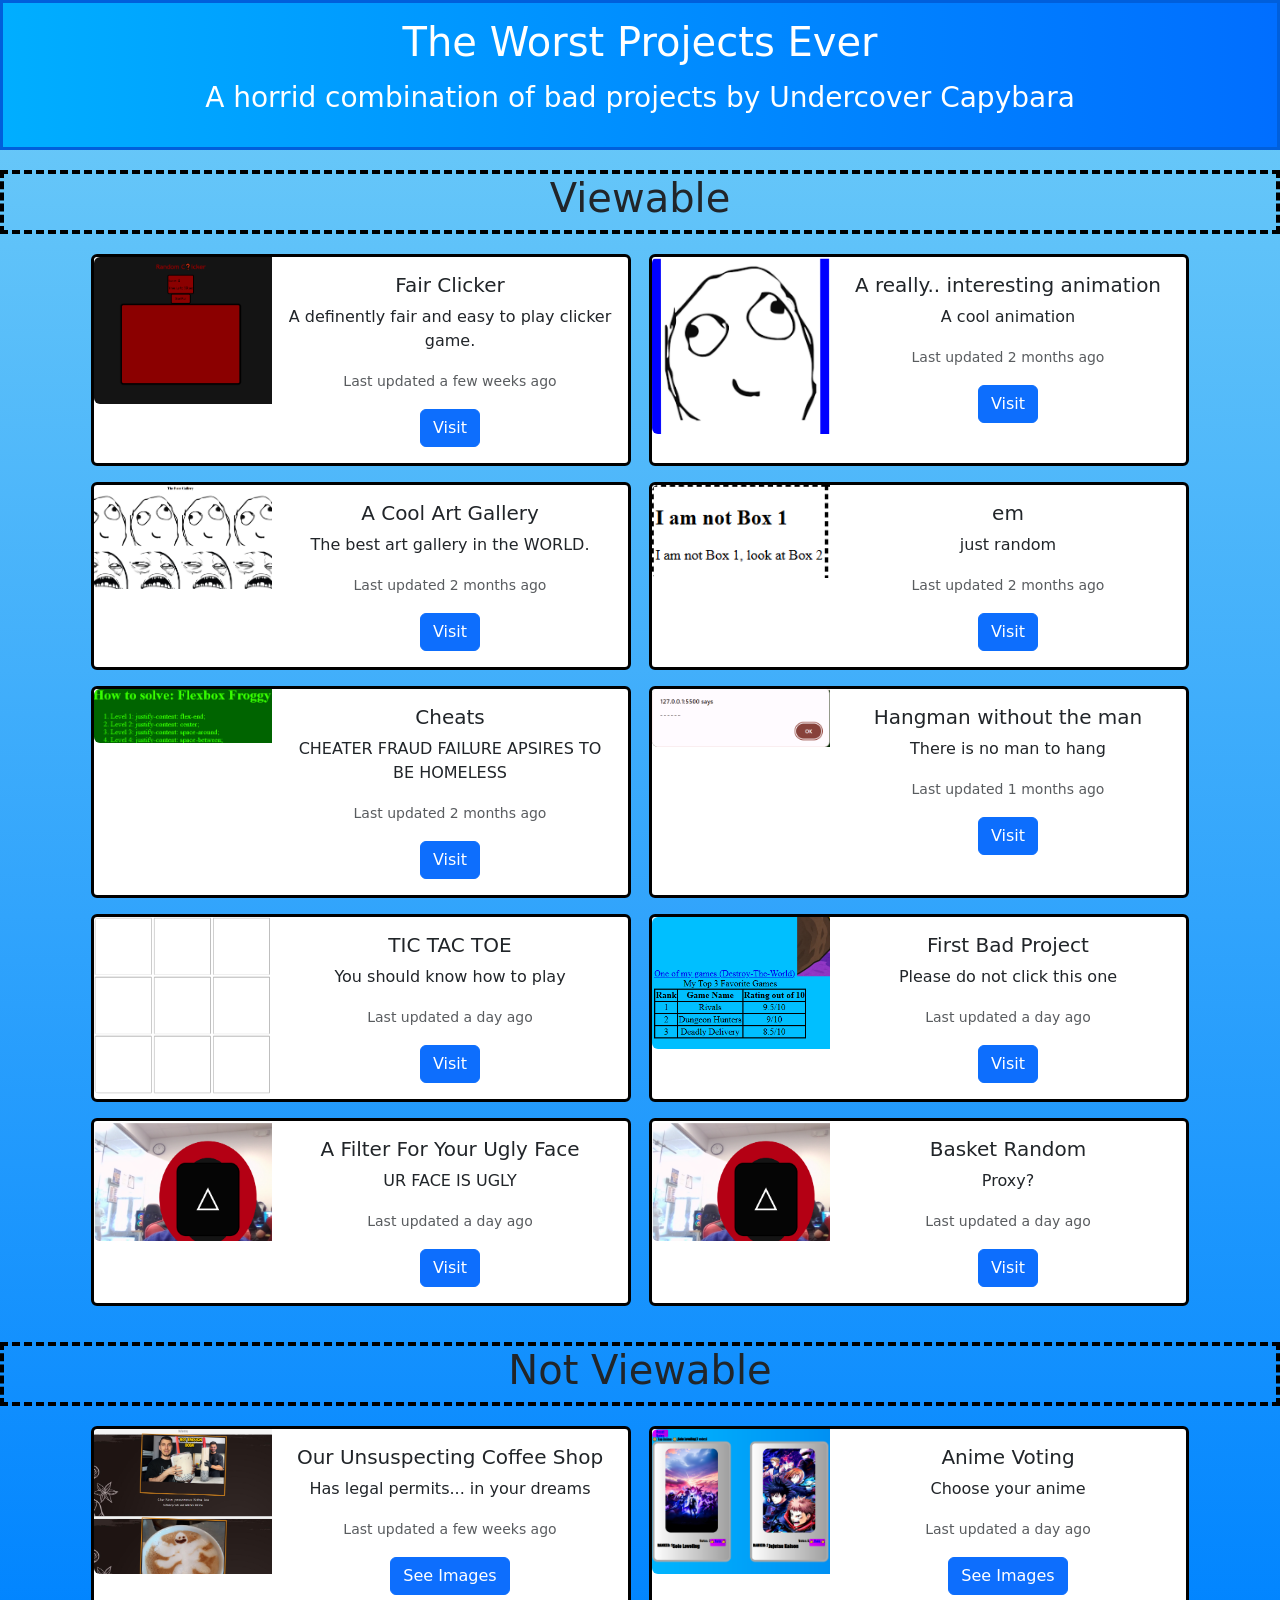
<file: index.html>
<!doctype html>
<html lang="en">
  <head>
    <meta charset="utf-8">
    <meta name="viewport" content="width=device-width, initial-scale=1">
    <title>Bad Projects</title>
    <link href="https://cdn.jsdelivr.net/npm/bootstrap@5.3.8/dist/css/bootstrap.min.css" rel="stylesheet" integrity="sha384-sRIl4kxILFvY47J16cr9ZwB07vP4J8+LH7qKQnuqkuIAvNWLzeN8tE5YBujZqJLB" crossorigin="anonymous">
    <link rel="stylesheet" href="Clicker\index.html">
    <link rel="stylesheet" href="Sprint2\animation.html">
    <link rel="stylesheet" href="Sprint2\lab.html">
    <link rel="stylesheet" href="Sprint2\random.html">
    <link rel="stylesheet" href="Sprint2\Sprint2Final.html">
    <link rel="stylesheet" href="Sprint4\hangman.html">
    <link rel="stylesheet" href="Trial_Orange_Belt\index.html">
    <link rel="stylesheet" href="index.css">
    <link rel="stylesheet" href="Coffeshopdemo\index.html">
    <link rel="stylesheet" href="Votingdemo\index.html">
    <link rel="stylesheet" href="facerecog\facefilter.html">
    <link rel="stylesheet" href="basketrandom\index.html">
  </head>
  <body>
    <div class = "header">
        <h1>The Worst Projects Ever</h1>
        <h3>A horrid combination of bad projects by Undercover Capybara</h3>
    </div>
    <div class = "text">
        <h1> Viewable </h1>
    </div>
    <script src="https://cdn.jsdelivr.net/npm/bootstrap@5.3.8/dist/js/bootstrap.bundle.min.js" integrity="sha384-FKyoEForCGlyvwx9Hj09JcYn3nv7wiPVlz7YYwJrWVcXK/BmnVDxM+D2scQbITxI" crossorigin="anonymous"></script>
    <div class="container">
        
        <div class="card mb-3" style="max-width: 540px;">
        <div class="row g-0">
            <div class="col-md-4">
            <img src="MainImg/ClickerPNG.png" class="img-fluid rounded-start" alt="Fair Clicker.png">
                </div>
                    <div class="col-md-8">
                        <div class="card-body">
                            <h5 class="card-title">Fair Clicker</h5>
                            <p class="card-text">A definently fair and easy to play clicker game.</p>
                            <p class="card-text"><small class="text-body-secondary">Last updated a few weeks ago</small></p>
                            <a class="btn btn-primary" href="Clicker\index.html" role="button">Visit</a>
                        </div>
                    </div>
                </div>
        </div>
        <div class="card mb-3" style="max-width: 540px;">
        <div class="row g-0">
            <div class="col-md-4">
            <img src="MainImg\ARHPNG.png" class="img-fluid rounded-start" alt="RAWR.png">
                </div>
                    <div class="col-md-8">
                        <div class="card-body">
                            <h5 class="card-title">A really.. interesting animation</h5>
                            <p class="card-text">A cool animation</p>
                            <p class="card-text"><small class="text-body-secondary">Last updated 2 months ago</small></p>
                            <a class="btn btn-primary" href="Sprint2\animation.html" role="button">Visit</a>
                        </div>
                    </div>
                </div>
        </div>
        <div class="card mb-3" style="max-width: 540px;">
        <div class="row g-0">
            <div class="col-md-4">
            <img src="MainImg/Gallery.png" class="img-fluid rounded-start" alt="gallery.png">
                </div>
                    <div class="col-md-8">
                        <div class="card-body">
                            <h5 class="card-title">A Cool Art Gallery</h5>
                            <p class="card-text">The best art gallery in the WORLD.</p>
                            <p class="card-text"><small class="text-body-secondary">Last updated 2 months ago</small></p>
                            <a class="btn btn-primary" href="Sprint2\lab.html" role="button">Visit</a>
                        </div>
                    </div>
                </div>
        </div>
        <div class="card mb-3" style="max-width: 540px;">
        <div class="row g-0">
            <div class="col-md-4">
            <img src="MainImg/Box.png" class="img-fluid rounded-start" alt="box.png">
                </div>
                    <div class="col-md-8">
                        <div class="card-body">
                            <h5 class="card-title">em</h5>
                            <p class="card-text">just random</p>
                            <p class="card-text"><small class="text-body-secondary">Last updated 2 months ago</small></p>
                            <a class="btn btn-primary" href="Sprint2\random.html" role="button">Visit</a>
                        </div>
                    </div>
                </div>
        </div>
        <div class="card mb-3" style="max-width: 540px;">
        <div class="row g-0">
            <div class="col-md-4">
            <img src="MainImg/FroggyCheats.png" class="img-fluid rounded-start" alt="Cheats.png">
                </div>
                    <div class="col-md-8">
                        <div class="card-body">
                            <h5 class="card-title">Cheats</h5>
                            <p class="card-text">CHEATER FRAUD FAILURE APSIRES TO BE HOMELESS</p>
                            <p class="card-text"><small class="text-body-secondary">Last updated 2 months ago</small></p>
                            <a class="btn btn-primary" href="Sprint2\Sprint2Final.html" role="button">Visit</a>
                        </div>
                    </div>
                </div>
        </div>
        <div class="card mb-3" style="max-width: 540px;">
        <div class="row g-0">
            <div class="col-md-4">
            <img src="MainImg/Hangman.png" class="img-fluid rounded-start" alt="Hangman.png">
                </div>
                    <div class="col-md-8">
                        <div class="card-body">
                            <h5 class="card-title">Hangman without the man</h5>
                            <p class="card-text">There is no man to hang</p>
                            <p class="card-text"><small class="text-body-secondary">Last updated 1 months ago</small></p>
                            <a class="btn btn-primary" href="Sprint4\hangman.html" role="button">Visit</a>
                        </div>
                    </div>
                </div>
        </div>
        <div class="card mb-3" style="max-width: 540px;">
        <div class="row g-0">
            <div class="col-md-4">
            <img src="MainImg/TICTACTOEE.png" class="img-fluid rounded-start" alt="TIC-TAC-TOE.png">
                </div>
                    <div class="col-md-8">
                        <div class="card-body">
                            <h5 class="card-title">TIC TAC TOE</h5>
                            <p class="card-text">You should know how to play</p>
                            <p class="card-text"><small class="text-body-secondary">Last updated a day ago</small></p>
                            <a class="btn btn-primary" href="Tic-tac-Toe\base.html" role="button">Visit</a>
                        </div>
                    </div>
                </div>
        </div>
        <div class="card mb-3" style="max-width: 540px;">
        <div class="row g-0">
            <div class="col-md-4">
            <img src="MainImg/Me.png" class="img-fluid rounded-start" alt="me.png">
                </div>
                    <div class="col-md-8">
                        <div class="card-body">
                            <h5 class="card-title">First Bad Project</h5>
                            <p class="card-text">Please do not click this one</p>
                            <p class="card-text"><small class="text-body-secondary">Last updated a day ago</small></p>
                            <a class="btn btn-primary" href="Trial_Orange_Belt\index.html" role="button">Visit</a>
                        </div>
                    </div>
                </div>
  
        </div>
        <div class="card mb-3" style="max-width: 540px;">
        <div class="row g-0">
            <div class="col-md-4">
            <img src="MainImg/face.png" class="img-fluid rounded-start" alt="face.png">
                </div>
                    <div class="col-md-8">
                        <div class="card-body">
                            <h5 class="card-title">A Filter For Your Ugly Face</h5>
                            <p class="card-text">UR FACE IS UGLY</p>
                            <p class="card-text"><small class="text-body-secondary">Last updated a day ago</small></p>
                            <a class="btn btn-primary" href="facerecog\facefilter.html" role="button">Visit</a>
                        </div>
                    </div>
                </div>
  
        </div>
        <div class="card mb-3" style="max-width: 540px;">
        <div class="row g-0">
            <div class="col-md-4">
            <img src="MainImg/face.png" class="img-fluid rounded-start" alt="face.png">
                </div>
                    <div class="col-md-8">
                        <div class="card-body">
                            <h5 class="card-title">Basket Random</h5>
                            <p class="card-text">Proxy?</p>
                            <p class="card-text"><small class="text-body-secondary">Last updated a day ago</small></p>
                            <a class="btn btn-primary" href="basketrandom\index.html" role="button">Visit</a>
                        </div>
                    </div>
                </div>
  
        </div>
    </div>

    <div class = "text">
        <h1>Not Viewable </h1>
    </div>

    <div class="container">
        
        <div class="card mb-3" style="max-width: 540px;">
        <div class="row g-0">
            <div class="col-md-4">
            <img src="MainImg/FOEEE.png" class="img-fluid rounded-start" alt="COFFEE.png">
                </div>
                    <div class="col-md-8">
                        <div class="card-body">
                            <h5 class="card-title">Our Unsuspecting Coffee Shop</h5>
                            <p class="card-text">Has legal permits... in your dreams</p>
                            <p class="card-text"><small class="text-body-secondary">Last updated a few weeks ago</small></p>
                            <a class="btn btn-primary" href="Coffeshopdemo\index.html" role="button">See Images</a>
                        </div>
                    </div>
                </div>
        </div>
        <div class="card mb-3" style="max-width: 540px;">
        <div class="row g-0">
            <div class="col-md-4">
            <img src="MainImg/AnimeVote.png" class="img-fluid rounded-start" alt="Anime.png">
                </div>
                    <div class="col-md-8">
                        <div class="card-body">
                            <h5 class="card-title">Anime Voting</h5>
                            <p class="card-text">Choose your anime</p>
                            <p class="card-text"><small class="text-body-secondary">Last updated a day ago</small></p>
                            <a class="btn btn-primary" href="Votingdemo\index.html" role="button">See Images</a>
                        </div>
                    </div>
                </div>
        </div>
    </div>
        
  </body>
</html>
</file>
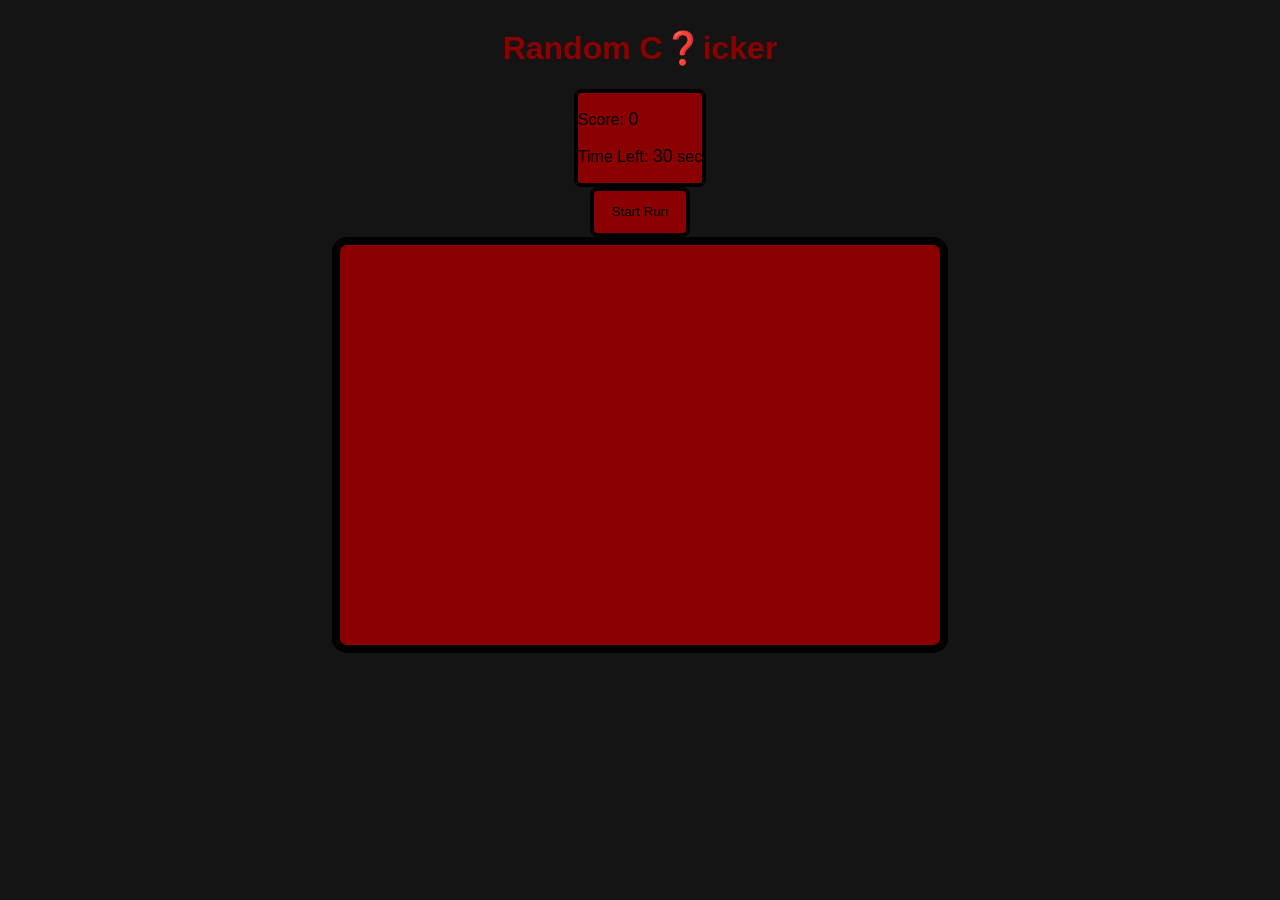
<file: Clicker/index.html>
<!DOCTYPE html>
<html lang = "en">
<head>
    <meta charset="UTF-8">
    <meta name="viewport" content="width=device-width, initial-scale=1.0">
    <title>Random Clicker</title>
    <link rel="stylesheet" href="index.css">
</head>
<body>
    <h1>Random C❓icker</h1>
    <div class = "stats">
        <p>Score: <span id = "score">0</span></p>
        <p>Time Left: <span id = "timer">30</span> sec</p>
    </div>

    <button id = "start-btn">Start Run</button>

    <div id = "game-container">

    </div>
    <script src="index.js"></script>
</body>
<html>
</file>
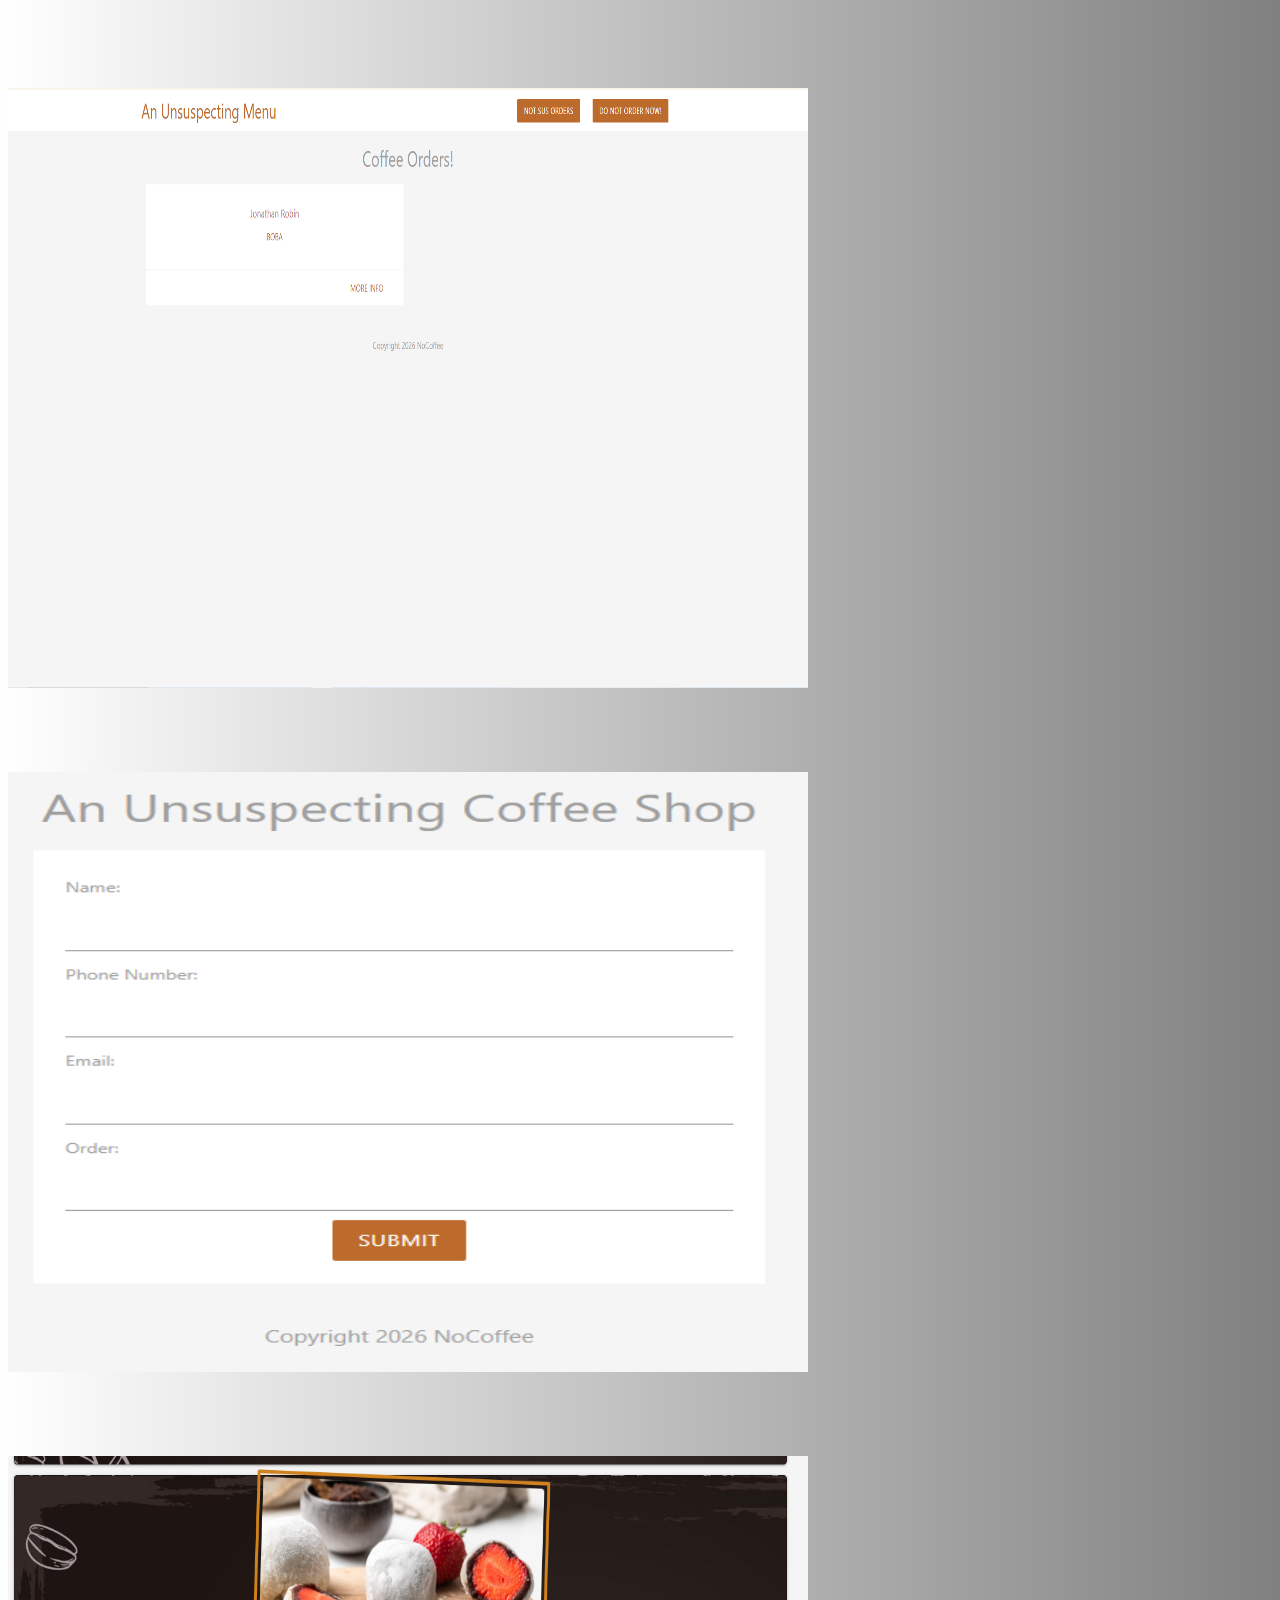
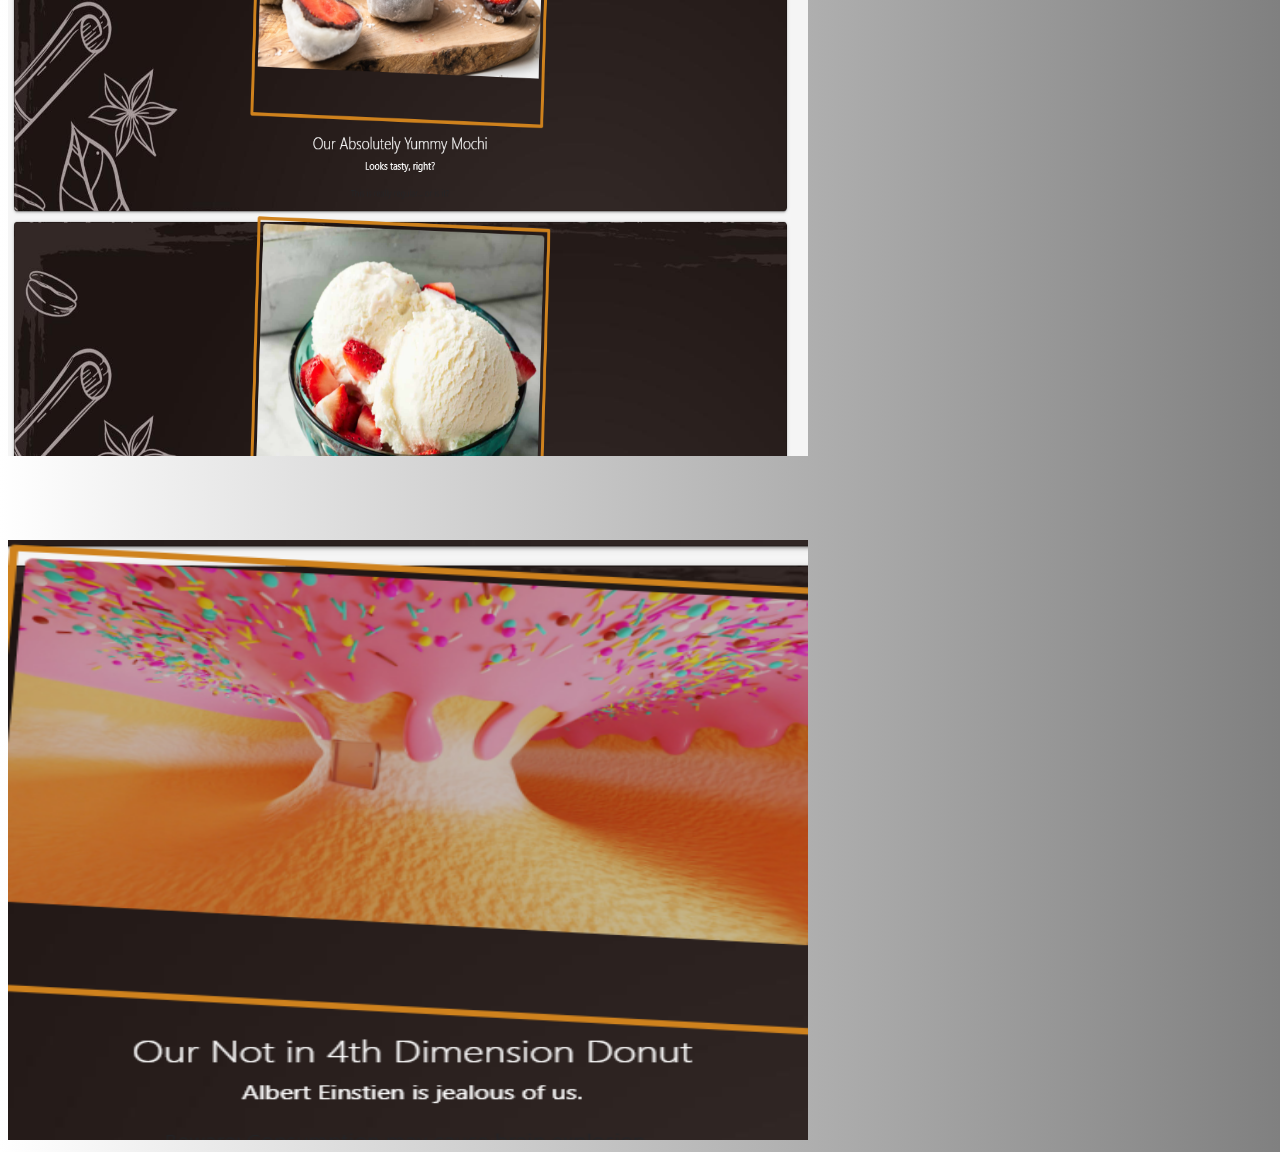
<file: Coffeshopdemo/index.html>
<!DOCTYPE html>
<html lang="en">
<head>
    <meta charset="UTF-8">
    <meta name="viewport" content="width=device-width, initial-scale=1.0">
    <title>Not going to try</title>
    <link rel="stylesheet" href="index.css">
</head>
<body>
    <div class = "container">
        <img src="../MainImg/CoffeOrders.png" class="img" alt="Orders.png">
        <img src="../MainImg/ordering.png" class="img" alt="Ordering.png">
        <img src="../MainImg/menu.png" class="img" alt="Menu.png">
        <img src="../MainImg/Best.png" class="img" alt="Best.png">
    </div>
</body>
</html>
</file>
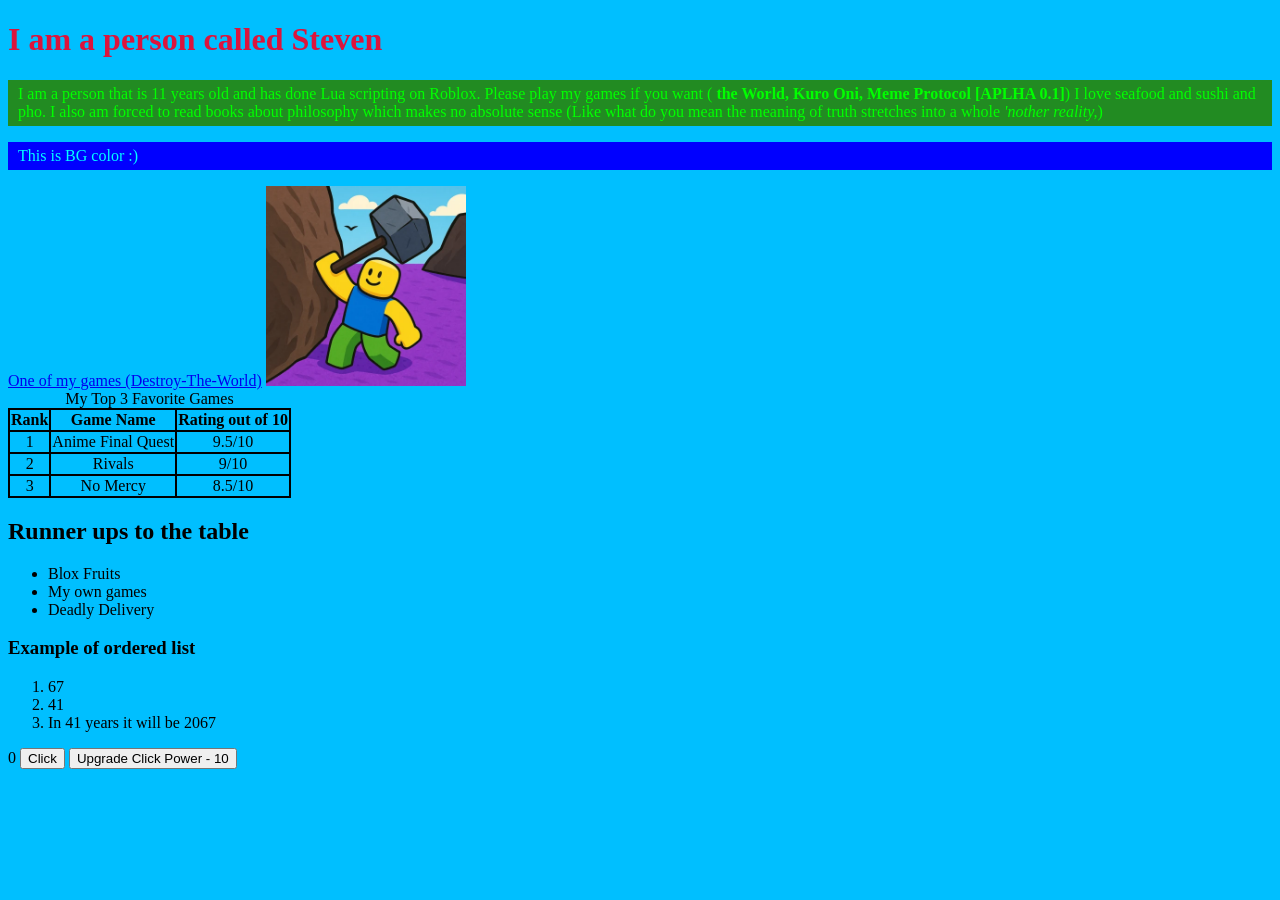
<file: Trial_Orange_Belt/index.html>
<!DOCTYPE html>
<html lang="en">
<head>
    <meta charset="UTF-8">
    <meta name="viewport" content="width=device-width, initial-scale=1.0">
    <title>Worthless piece of </title>
    <link rel="stylesheet" href="style.css">
    <script>
        let Clicks = 0;
        let clickPower = 1;
        let clickCost = 10;
        function updateClicks() {
            Clicks += clickPower;
            document.getElementById("CountText").textContent = Clicks
        }

        function buyUpgrade() {
            if (Clicks >= clickCost){

                Clicks-=clickCost;
                clickPower += 1
                clickCost = Math.round(clickCost*1.5)
                document.getElementById("UpgradeButton").textContent = "Upgrade Click Power - " + clickCost
                document.getElementById("CountText").textContent = Clicks
            }
        }
    </script>
</head>
<body>
    <!--This is the worst website-->
    <h1>I am a person called Steven</h1>
    <p> I am a person that is 11 years old and has done Lua scripting on Roblox. Please play my games if you want (<b> the World, Kuro Oni, Meme Protocol [APLHA 0.1]</b>)
        I love seafood and sushi and pho. I also am forced to read books about philosophy which makes no absolute sense (Like what do you mean the meaning of truth 
        stretches into a whole <i>'nother reality,</i>)

    </p>
    <p style="background-color: blue; color: aqua;">This is BG color :)</p>
    <a href = "https://www.roblox.com/games/77087670326244/Destroy-The-World">One of my games (Destroy-The-World)</a>
    <img src = "Img1.png" alt=":( Bruh" width="200" height="200">
    <table>
        <caption>My Top 3 Favorite Games</caption>
        <tr>
            <th>Rank</th>
            <th>Game Name</th>
            <th>Rating out of 10</th>
        </tr>
        <tr>
            <td>1</td>
            <td>Anime Final Quest</td>
            <td>9.5/10</td>
        </tr>
        <tr>
            <td>2</td>
            <td>Rivals</td>
            <td>9/10</td>
        </tr>
        <tr>
            <td>3</td>
            <td>No Mercy</td>
            <td>8.5/10</td>
        </tr>
    </table>
    <h2>Runner ups to the table</h2>
    <ul>
        <li>Blox Fruits</li>
        <li>My own games</li>
        <li>Deadly Delivery</li>
    </ul>
    <h3>Example of ordered list</h3>
    <ol>
        <li>67</li>
        <li>41</li>
        <li>In 41 years it will be 2067</li>
    </ol>
    <p2 id = "CountText">0</p2>
    <button onclick="updateClicks()">Click</button>
    <button id = "UpgradeButton" onclick="buyUpgrade()">Upgrade Click Power - 10</button>
</body>
</html>
</file>
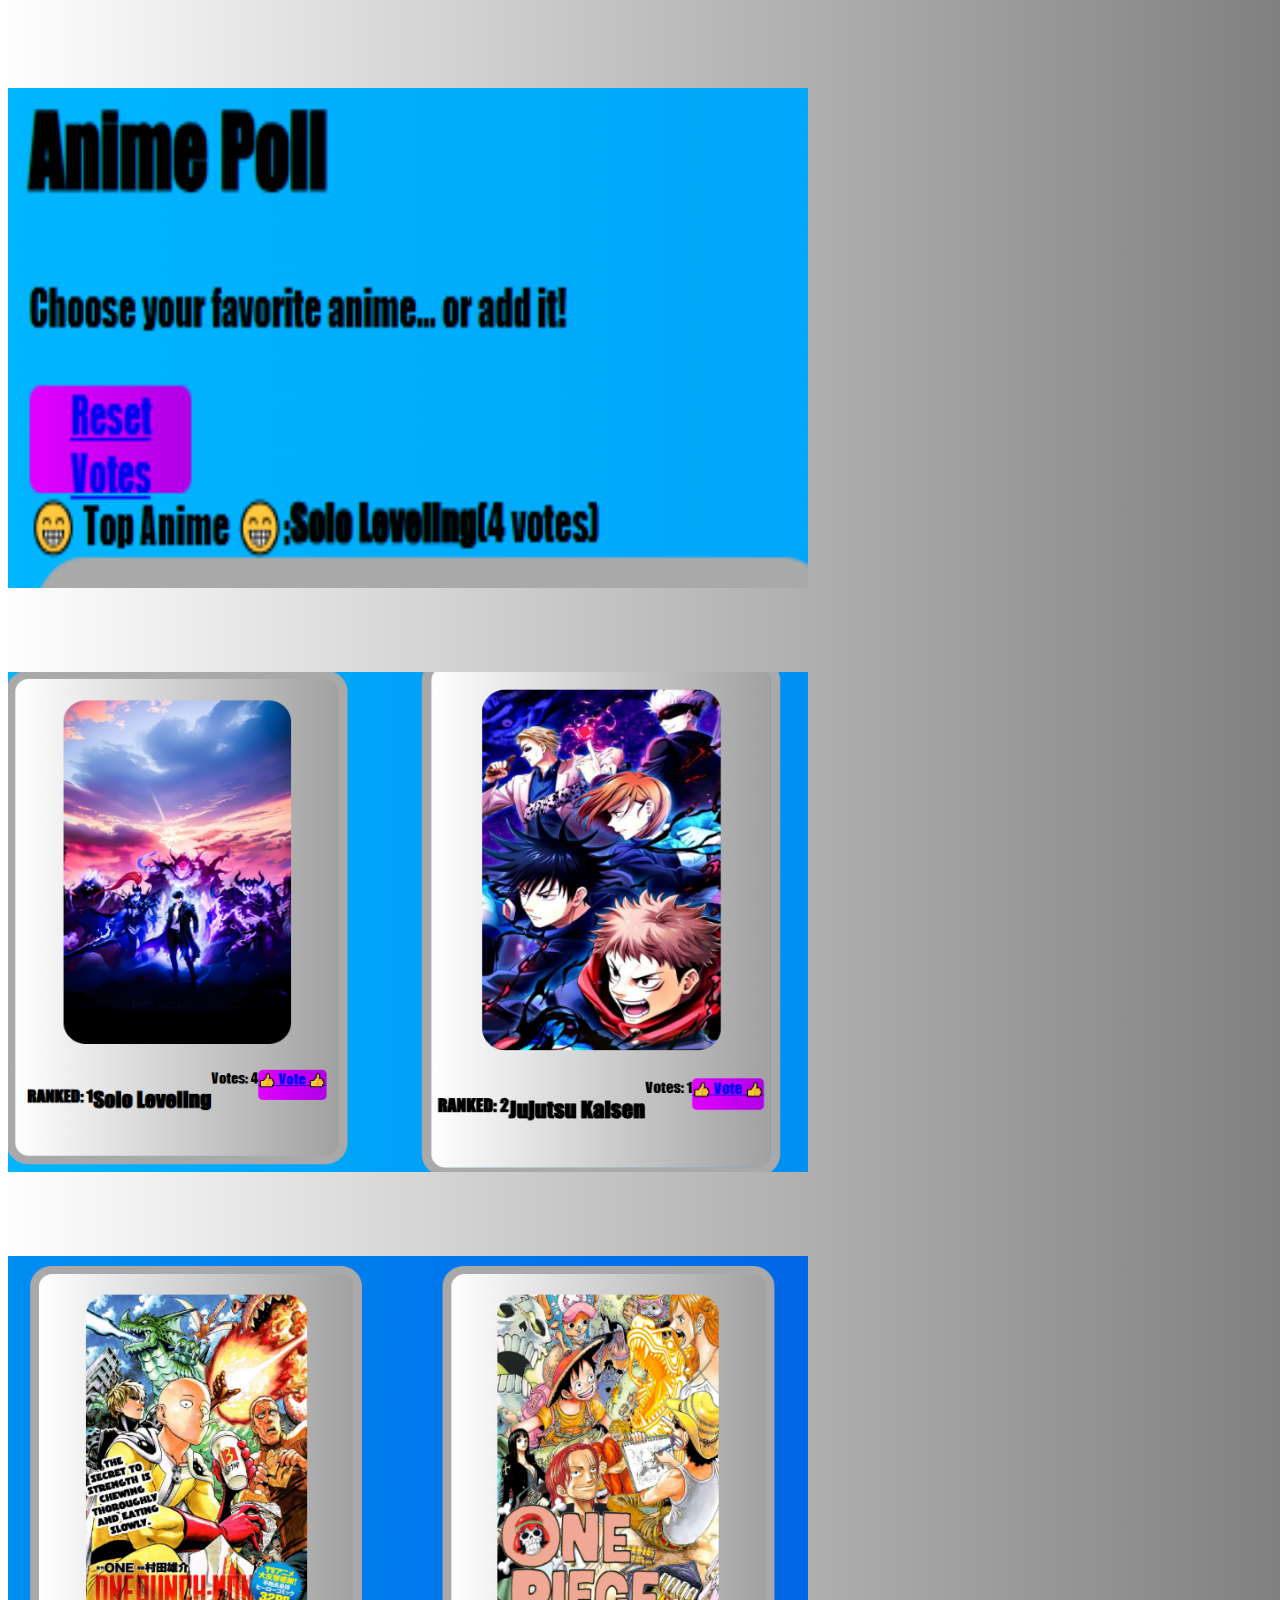
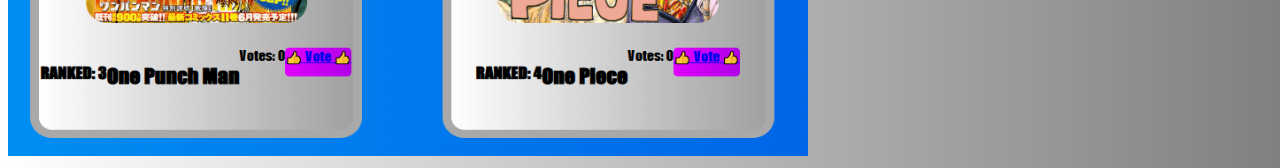
<file: Votingdemo/index.html>
<!DOCTYPE html>
<html lang="en">
<head>
    <meta charset="UTF-8">
    <meta name="viewport" content="width=device-width, initial-scale=1.0">
    <title>Not going to try</title>
    <link rel="stylesheet" href="index.css">
</head>
<body>
    <div class = "container">
        <img src="../MainImg/TopVote.png" class="img" alt="eyop.png">
        <img src="../MainImg/Votexs1.png" class="img" alt="1.png">
        <img src="../MainImg/Votes2.png" class="img" alt="2.png">
        
    </div>
</body>
</html>
</file>
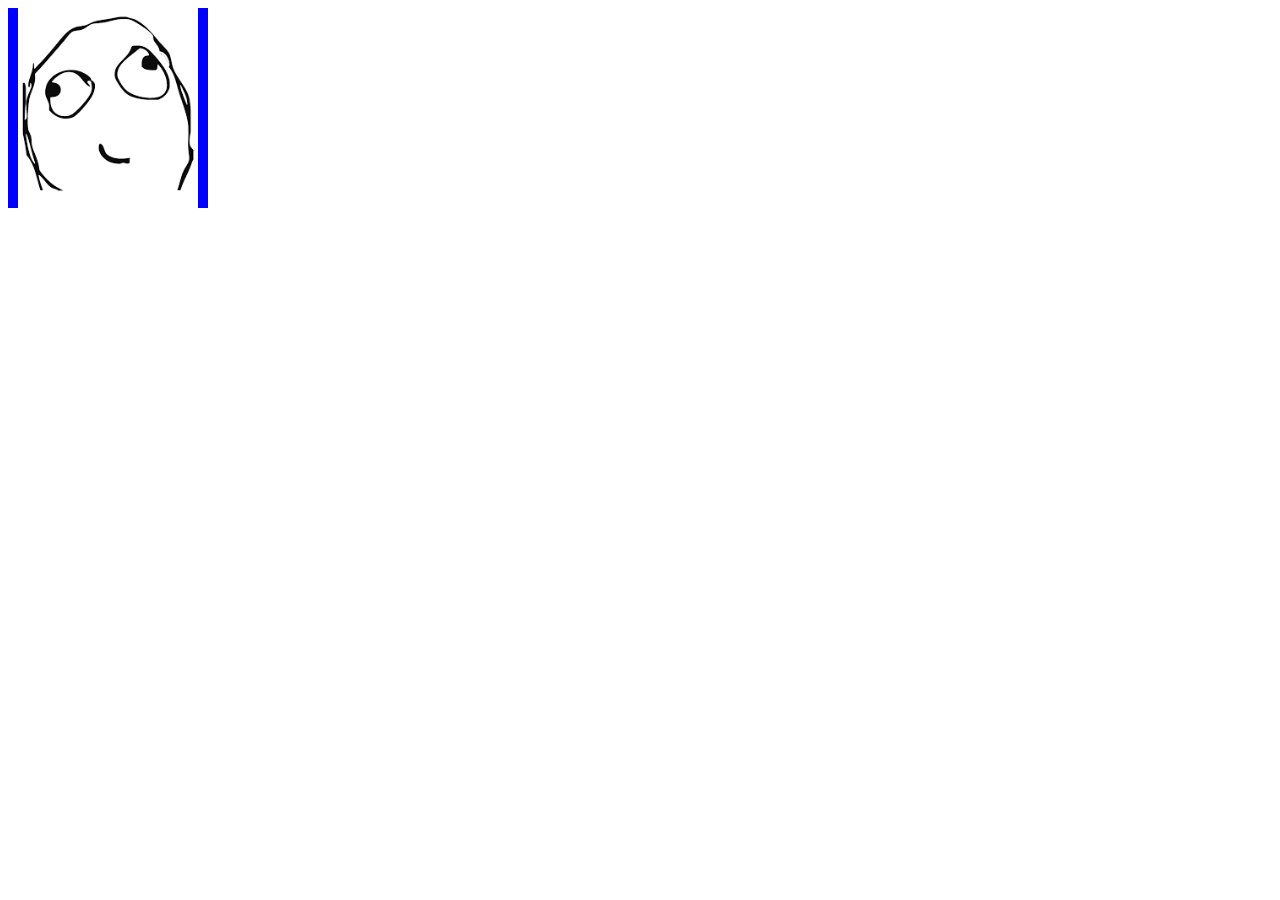
<file: Sprint2/animation.html>
<!DOCTYPE html>
<html lang="en">
<head>
    <meta charset="UTF-8">
    <meta name="viewport" content="width=device-width, initial-scale=1.0">
    <title>CoOL anIMaTIoN</title>
   <link rel = "stylesheet" href="animation.css">
   
</head>
<body>

   <div >
      <img src="Masterpiece.png" alt="Derpy">
   </div>
</body>
</html>
</file>
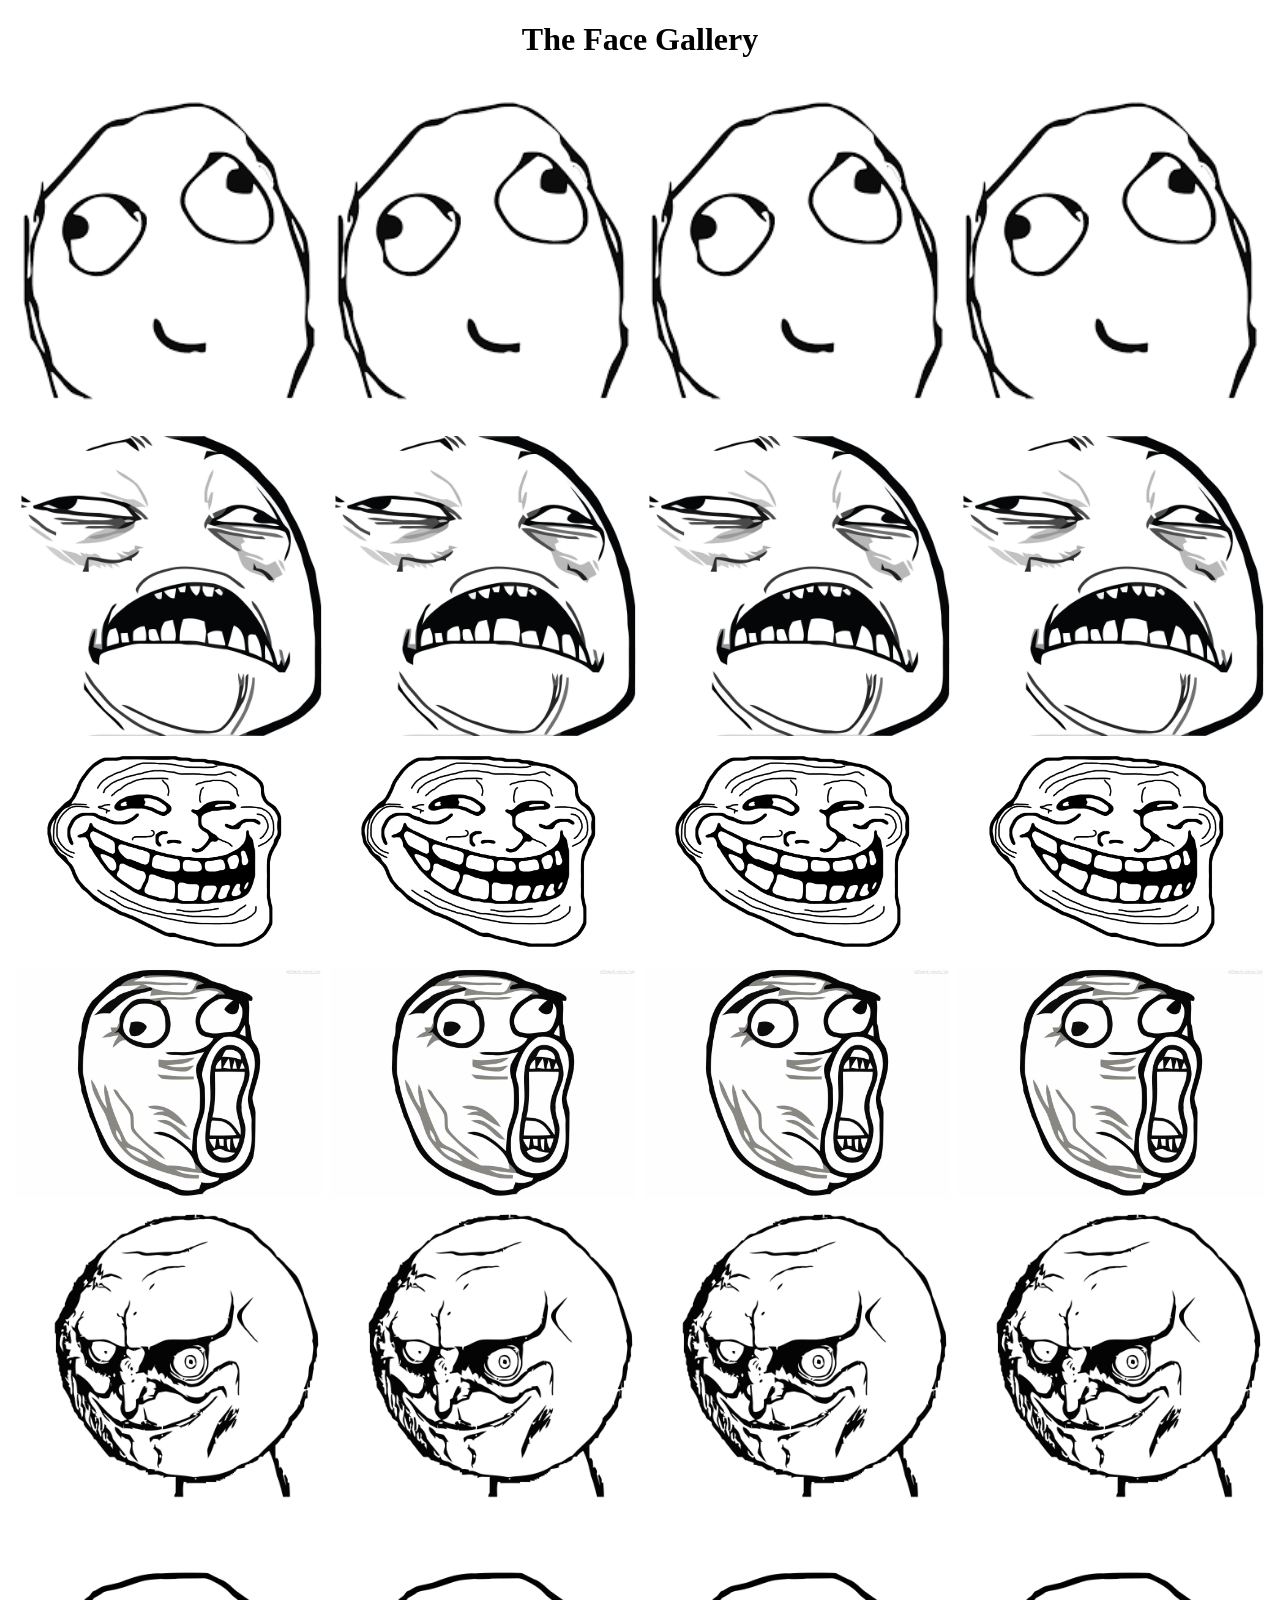
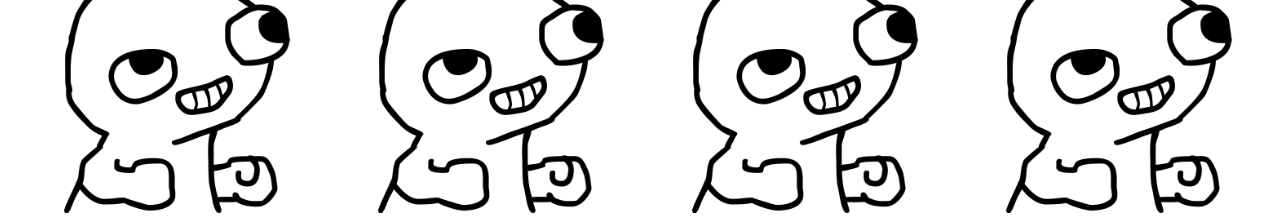
<file: Sprint2/lab.html>
<!DOCTYPE html>
<html lang="en">
<head>
    <meta charset="UTF-8">
    <meta name="viewport" content="width=device-width, initial-scale=1.0">
    <title>Lab</title>
    <link rel="stylesheet" href="lab.css">
</head>
<body>
     <div class = "header">
        <h1>The Face Gallery</h1>
     </div>

     <div class = "row">
        <div class = "column">
            <img src="Masterpiece.png" alt="Derpy" style="width: 100%;">
            <img src="meme-faces-14-1.jpg" alt="Derpy" style="width: 100%;">
            <img src="meme-faces1.png" alt="Derpy" style="width: 100%;">
            <img src="meme-faces2.jpg" alt="Derpy" style="width: 100%;">
            <img src="meme-faces7.png" alt="Derpy" style="width: 100%;">
            <img src="R.png" alt="Derpy" style="width: 100%;">
        </div>
        <div class = "column">
            <img src="Masterpiece.png" alt="Derpy" style="width: 100%;">
            <img src="meme-faces-14-1.jpg" alt="Derpy" style="width: 100%;">
            <img src="meme-faces1.png" alt="Derpy" style="width: 100%;">
            <img src="meme-faces2.jpg" alt="Derpy" style="width: 100%;">
            <img src="meme-faces7.png" alt="Derpy" style="width: 100%;">
            <img src="R.png" alt="Derpy" style="width: 100%;">
        </div>
        <div class = "column">
            <img src="Masterpiece.png" alt="Derpy" style="width: 100%;">
            <img src="meme-faces-14-1.jpg" alt="Derpy" style="width: 100%;">
            <img src="meme-faces1.png" alt="Derpy" style="width: 100%;">
            <img src="meme-faces2.jpg" alt="Derpy" style="width: 100%;">
            <img src="meme-faces7.png" alt="Derpy" style="width: 100%;">
            <img src="R.png" alt="Derpy" style="width: 100%;">
        </div>
        <div class = "column">
            <img src="Masterpiece.png" alt="Derpy" style="width: 100%;">
            <img src="meme-faces-14-1.jpg" alt="Derpy" style="width: 100%;">
            <img src="meme-faces1.png" alt="Derpy" style="width: 100%;">
            <img src="meme-faces2.jpg" alt="Derpy" style="width: 100%;">
            <img src="meme-faces7.png" alt="Derpy" style="width: 100%;">
            <img src="R.png" alt="Derpy" style="width: 100%;">
        </div>
     </div>
</body>
</html>
</file>
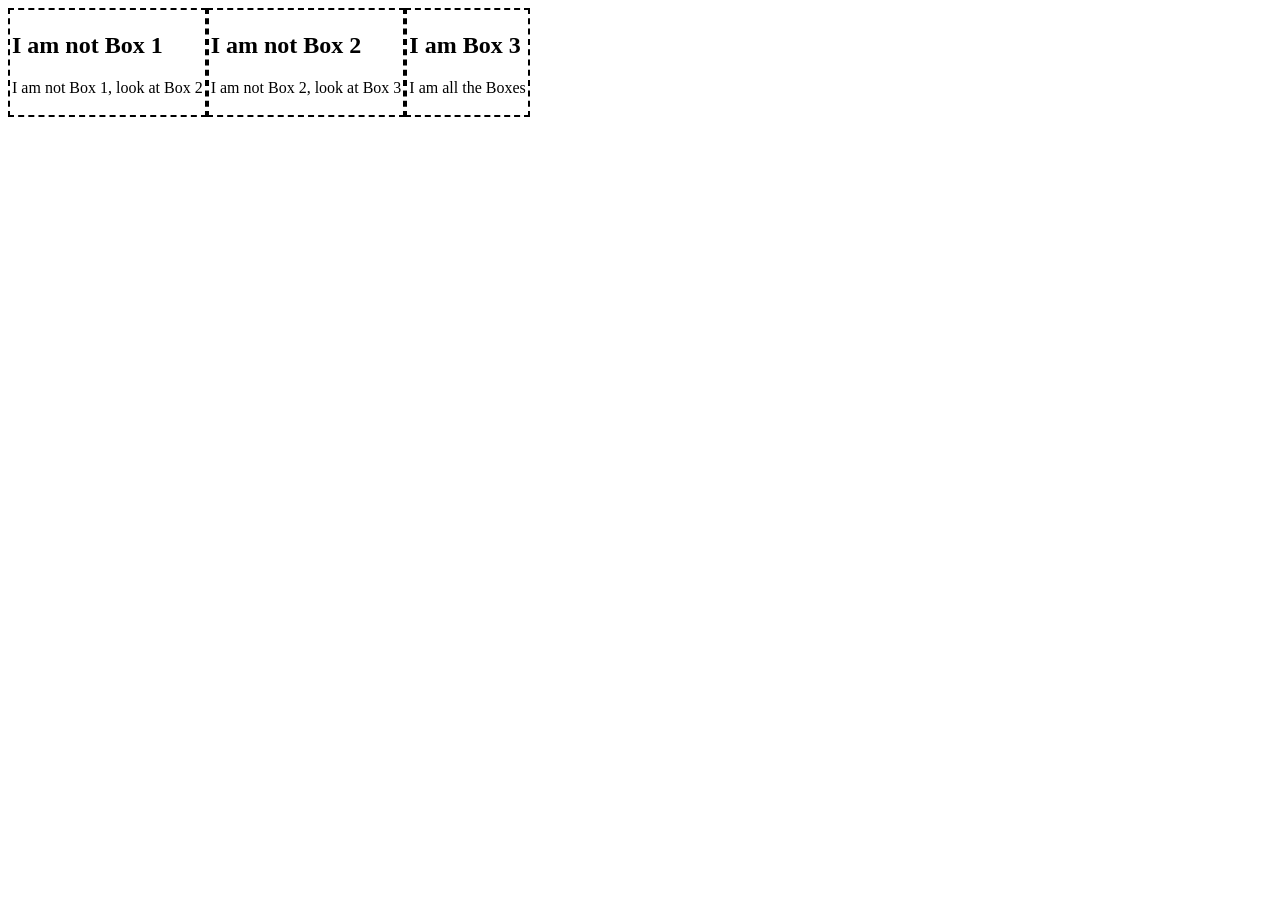
<file: Sprint2/random.html>
<!DOCTYPE html>
<html lang="en">
<head>
    <meta charset="UTF-8">
    <meta name="viewport" content="width=device-width, initial-scale=1.0">
    <title>Flex</title>
    <link rel="stylesheet" href="random.css">
</head>
<body>
    <div class="flex-container">
        <div class = "box1">
            <h2>I am not Box 1</h2>
            <p>I am not Box 1, look at Box 2</p>
        </div>
         <div class = "box2">
            <h2>I am not Box 2</h2>
            <p>I am not Box 2, look at Box 3</p>
        </div>
         <div class = "box3">
            <h2>I am Box 3</h2>
            <p>I am all the Boxes</p>
        </div>
    </div>
</body>
</html>
</file>
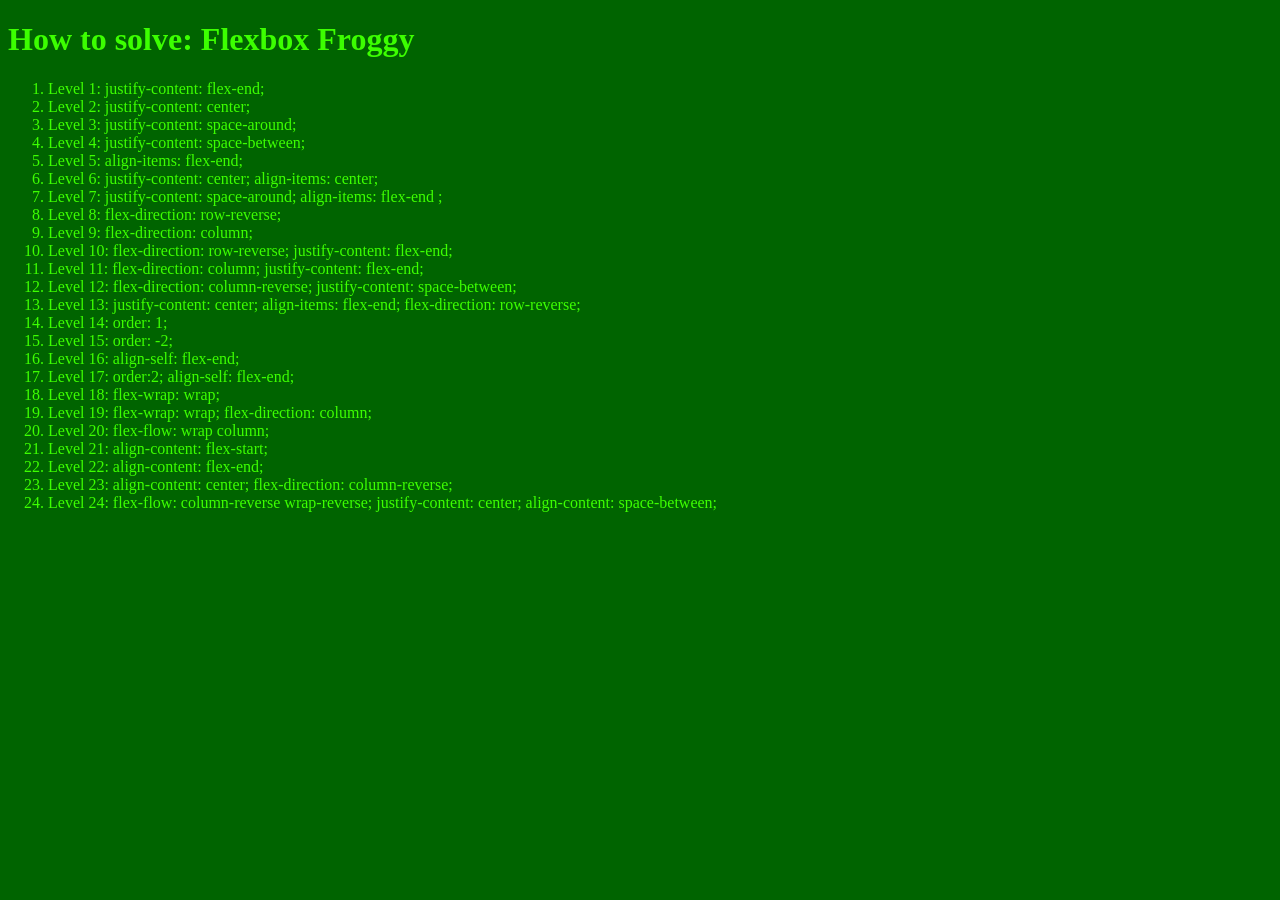
<file: Sprint2/Sprint2Final.html>
<!DOCTYPE html>
<html lang="en">
<head>
    <meta charset="UTF-8">
    <meta name="viewport" content="width=device-width, initial-scale=1.0">
    <title>How to beat: Flexbox Froggy</title>
    <link rel="stylesheet" href="Sprint2Final.css">
</head>
<body>
    <div class = "header">
        <h1>How to solve: Flexbox Froggy</h1>
    </div>

    <div>
        <ol class = "list">
            <li>
                Level 1: justify-content: flex-end;
            </li>
            <li>
                Level 2: justify-content: center;
            </li>

            <li>
                Level 3: justify-content: space-around;
            </li>

            <li>
                Level 4: justify-content: space-between;
            </li>

            <li>
                Level 5: align-items: flex-end;
            </li>

            <li>
                Level 6: justify-content: center;
                align-items: center;
            </li>

            <li>
                Level 7: justify-content: space-around;
                align-items: flex-end  ;
            </li>

            <li>
                Level 8: flex-direction: row-reverse;
            </li>

            <li>
                Level 9: flex-direction: column;
            </li>

            <li>
                Level 10: flex-direction: row-reverse;
                justify-content: flex-end;
            </li>

            <li>
                Level 11: flex-direction: column;
                justify-content: flex-end;
            </li>
            <li>
                Level 12: flex-direction: column-reverse;
                justify-content: space-between;
            </li>

            <li>
                Level 13: justify-content: center;
                align-items: flex-end;
                flex-direction: row-reverse;
            </li>

            <li>
                Level 14: order: 1;
            </li>

            <li>
                Level 15: order: -2;
            </li>

            <li>
                Level 16: align-self: flex-end;
            </li>

            <li>
                Level 17: order:2;
                align-self: flex-end;
            </li>

            <li>
                Level 18: flex-wrap: wrap;
            </li>

            <li>
                Level 19: flex-wrap: wrap;
                flex-direction: column;
            </li>

            <li>
                Level 20: flex-flow: wrap column;
            </li>

            <li>
                Level 21: align-content: flex-start;
            </li>

            <li>
                Level 22: align-content: flex-end;
            </li>

            <li>
                Level 23: align-content: center;
                flex-direction: column-reverse;
            </li>

            <li>
                Level 24: flex-flow: column-reverse wrap-reverse;
                justify-content: center;
                align-content: space-between;
            </li>
        </ol>
    </div>
</body>
</html>
</file>
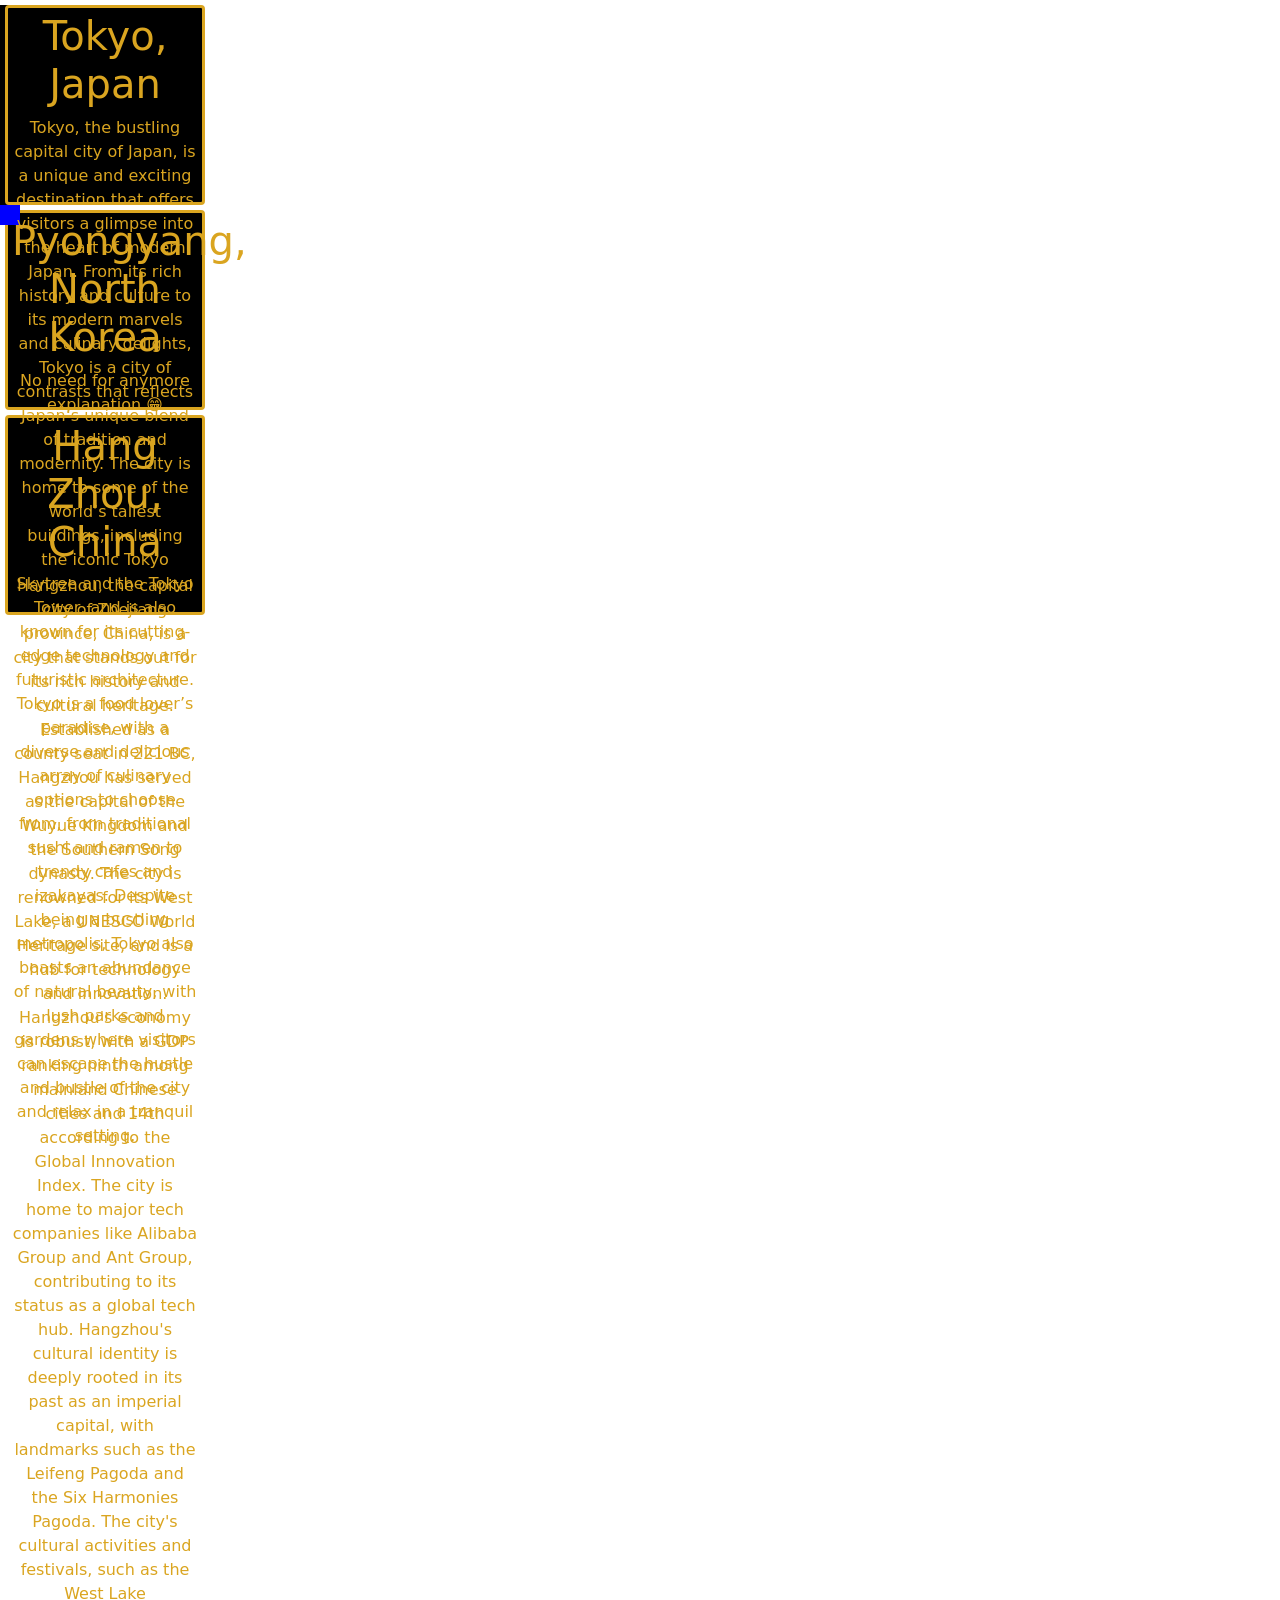
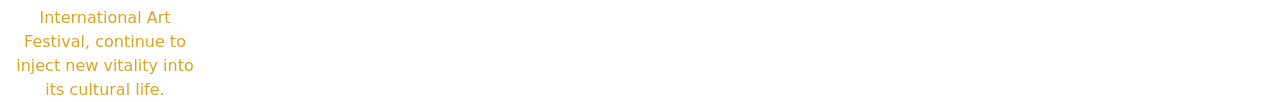
<file: Sprint2/Test.html>
<!DOCTYPE html>
<html lang="en">
<head>
    <meta charset="UTF-8">
    <meta name="viewport" content="width=device-width, initial-scale=1.0">
    <title>Cities of the World</title>
   <link rel = "stylesheet" href="Sprint2.css">
   <link href="https://cdn.jsdelivr.net/npm/bootstrap@5.3.8/dist/css/bootstrap.min.css" rel="stylesheet" integrity="sha384-sRIl4kxILFvY47J16cr9ZwB07vP4J8+LH7qKQnuqkuIAvNWLzeN8tE5YBujZqJLB" crossorigin="anonymous">
</head>
<body>
    <div>
     <div class="city">
        <h1 class = "heading">Tokyo, Japan</h1>
        <p>Tokyo, the bustling capital city of Japan, is a unique and exciting destination that offers visitors a glimpse into the heart of modern Japan. From its rich history and culture to its modern marvels and culinary delights, Tokyo is a city of contrasts that reflects Japan’s unique blend of tradition and modernity. The city is home to some of the world’s tallest buildings, including the iconic Tokyo Skytree and the Tokyo Tower, and is also known for its cutting-edge technology and futuristic architecture. Tokyo is a food lover’s paradise, with a diverse and delicious array of culinary options to choose from, from traditional sushi and ramen to trendy cafes and izakayas. Despite being a bustling metropolis, Tokyo also boasts an abundance of natural beauty, with lush parks and gardens where visitors can escape the hustle and bustle of the city and relax in a tranquil setting.</p>
    </div>
    <div class = "city">
        <h1 class="heading">Pyongyang, North Korea</h1>
        <p>No need for anymore explanation 😁</p>
    </div>
    <div class = "city">
        <h1 class="heading">Hang Zhou, China</h1>
        <p>Hangzhou, the capital city of Zhejiang province, China, is a city that stands out for its rich history and cultural heritage. Established as a county seat in 221 BC, Hangzhou has served as the capital of the Wuyue Kingdom and the Southern Song dynasty. The city is renowned for its West Lake, a UNESCO World Heritage site, and is a hub for technology and innovation. Hangzhou's economy is robust, with a GDP ranking ninth among mainland Chinese cities and 14th according to the Global Innovation Index. The city is home to major tech companies like Alibaba Group and Ant Group, contributing to its status as a global tech hub. Hangzhou's cultural identity is deeply rooted in its past as an imperial capital, with landmarks such as the Leifeng Pagoda and the Six Harmonies Pagoda. The city's cultural activities and festivals, such as the West Lake International Art Festival, continue to inject new vitality into its cultural life.</p>
    </div>
   </div>

   <div class = "block">
    
   </div>
</body>
</html>
</file>
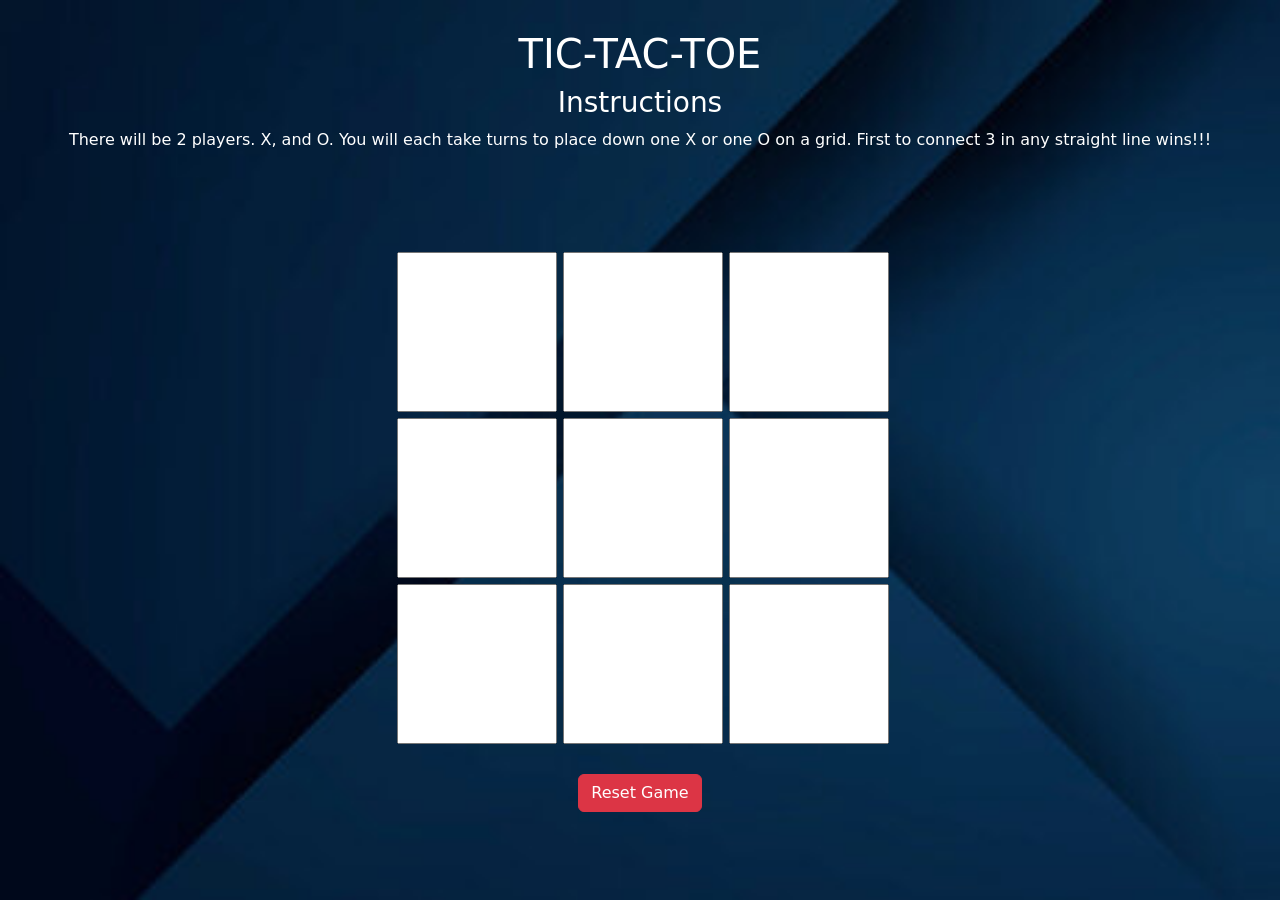
<file: Tic-tac-Toe/base.html>
<!DOCTYPE html>
<html lang="en">
<head>
    <meta charset="UTF-8">
    <meta name="viewport" content="width=device-width, initial-scale=1.0">
    <title>tic-Tac-Toe</title>
    <link rel="stylesheet" href="base.css">
    <link href="https://cdn.jsdelivr.net/npm/bootstrap@5.3.8/dist/css/bootstrap.min.css" rel="stylesheet" integrity="sha384-sRIl4kxILFvY47J16cr9ZwB07vP4J8+LH7qKQnuqkuIAvNWLzeN8tE5YBujZqJLB" crossorigin="anonymous">
</head>
<body>
    <div class = "intro">
        <h1>TIC-TAC-TOE</h1>
        <h3>Instructions</h3>
        <p>There will be 2 players. X, and O. You will each take turns to place down one X or one O on a grid. First to connect 3 in any straight line wins!!!</p>
    </div>
    <div class = "main">
        <div class = "ui">
        <div class = "row">
            <input type = "text" id = "c1" class="cell" readonly onclick="mark(1)">
            <input type = "text" id = "c2" class="cell" readonly onclick="mark(2)">
            <input type = "text" id = "c3" class="cell" readonly onclick="mark(3)">
        </div>
        <div class = "row">
            <input type = "text" id = "c4" class="cell" readonly onclick="mark(4)">
            <input type = "text" id = "c5" class="cell" readonly onclick="mark(5)">
            <input type = "text" id = "c6" class="cell" readonly onclick="mark(6)">
        </div>
        <div class = "row">
            <input type = "text" id = "c7" class="cell" readonly onclick="mark(7)">
            <input type = "text" id = "c8" class="cell" readonly onclick="mark(8)">
            <input type = "text" id = "c9" class="cell" readonly onclick="mark(9)">
        </div>
    </div>
    </div>
    <div class="text-center mt-4">
        <button onclick="resetGame()" class="btn btn-danger">Reset Game</button>
    </div>

    <script src="base.js"></script>
</body>
</html>
</file>
<file: index.css>
body {
    display: flex;
    flex-wrap: wrap;
    background: linear-gradient(to bottom, rgb(112, 205, 248), rgb(0, 132, 255));
}

.header {
    background: linear-gradient(to right, rgb(0, 174, 255), rgb(0, 110, 255));
    text-align: center;
    align-items: center;
    width: 2000px;
    height: 150px;
    border: 3px solid rgb(0, 95, 219);
    h1, h3 {
        margin-top: 15px;
        color: white;
    }
}

.text {
    width: 100vw;
    text-align: center;
    margin-top: 20px;
    border: 4.5px dashed black;
}

.container {
    margin-top: 20px;
    text-align: center;
    display: flex;
    flex-wrap: wrap;
    justify-content: space-around;

    .card {
        width: 540px;
        border: 3px solid black;
    }


    

}
</file>
<file: Clicker/index.css>
.stats {
    border: 4px solid black;
    background-color: darkred;
    border-radius: 7.5px;
}

@keyframes popin {
    0% {transform: scale(0);}
    100% {transform: scale(1);}
}

.golden {filter: drop-shadow(0 0 10px rgb(255, 255, 255));}

@keyframes rotate {
    0% {transform: rotate(0deg);}
    25% {transform: rotate(90deg);}
    50% {transform: rotate(180deg);}
    75% {transform: rotate(270deg);}
    100% {transform: rotate(360deg);}
}

#score {
    font-size: large;
}

#timer {
    font-size: large;
}

body {
    font-family: 'Trebuchet MS', 'Lucida Sans Unicode', 'Lucida Grande', 'Lucida Sans', Arial, sans-serif;
    background-color: rgb(20, 20, 20);
    display: flex;
    flex-direction: column;
    align-items: center;
}

#start-btn {
    width: 100px;
    height: 50px;
    background-color: darkred;
    border: 4px solid black;
    border-radius: 7.5px;
}

#game-container {
    position: relative;
    width: 600px;
    height: 400px;
    background-color: darkred;
    border: 8px solid black;
    border-radius: 15px;
    overflow: hidden;
    animation: rotate 0.75s linear infinite;
}

h1 {
    text-align: center;
    color: darkred;
}

.random {
    position: absolute;
    width: 70px;
    height: 70px;
    object-fit: contain;
    cursor: pointer;
    animation: popin 0.4s ease-in-out;
}
</file>
<file: Coffeshopdemo/index.css>
body {
    display: flex;
    
    background: linear-gradient(to right, white, grey);

}

.img {
    margin-top: 80px;
    margin-right: 80px;
    width: 800px;
    height: 600px;
}
</file>
<file: Trial_Orange_Belt/style.css>
body {
    background: deepskyblue;
    font-family:"Lucida Handwriting";
}

h1 {
    color: crimson;
}

p {
    background: forestgreen; color: rgb(0, 255, 0);
    padding: 5px 10px;
}

td {
    text-align: center;
}

table, th, td {
    border: 2px solid black;
    border-collapse: collapse;
}
</file>
<file: Votingdemo/index.css>
body {
    display: flex;
    
    background: linear-gradient(to right, white, grey);

}

.img {
    margin-top: 80px;
    margin-right: 80px;
    width: 800px;
    height: 500px;
}
</file>
<file: Sprint2/animation.css>
@keyframes examples {
    0% {background-color: blue; left:0px; top: 0px; transform: scale(1 ,1); transform: rotate(0deg);}
    25% {background-color: rgb(255, 238, 0); left:200px; top: 0px; transform: scale(1.5 ,1.5); transform: rotate(90deg);}
    50% {background-color: red; left:200px; top: 200px; transform: scale(2 ,2); transform: rotate(180deg);}
    75% {background-color: rgb(9, 255, 0);left:0px; top: 200px; transform: scale(1.5 ,1.5); transform: rotate(270deg);}
    100% {background-color: blue; left:0px; top: 0px; transform: scale(1 ,1); transform: rotate(360deg);}
}
div{
    display:flex;
    justify-content: center;
    animation-name: examples;
    animation-delay: 2s;
    animation-direction: reverse;
    animation-duration: 10s;
    position: relative;
    width: 200px;
    height : 200px;
    background-color: blue;
    animation: examples 5s infinite;
}
</file>
<file: Sprint2/lab.css>
.row{
    display: flex;
    flex-wrap: wrap;
    padding: 0 4px;
}

*{
    box-sizing: border-box;
}

.header{
text-align: center;
}

.column{
    flex: 25%;
    max-width: 25%;
    padding: 0 4px;
}

.column img{
    margin-top: 8px;
    vertical-align: middle;
}

@media (max-width: 1000px) {
    .column {
        flex: 33%;
        max-width: 33%;
    }
}

@media (max-width: 750px) {
    .column {
        flex: 50%;
        max-width: 50%;
    }
}

@media (max-width: 500px) {
    .column {
        flex: 100%;
        max-width: 100%;
    }
}
</file>
<file: Sprint2/random.css>
.flex-container {
    display: flex;
}

.flex-container div{
    border: 2px black dashed;
    padding: 2px;
}
</file>
<file: Sprint2/Sprint2Final.css>
.header:hover {
    color: rgb(255, 255, 255);
    font-size: 20px;
}

body {
    background-color: darkgreen;
    color: rgb(60, 255, 0);
}
</file>
<file: Sprint2/Sprint2.css>
.city{
    text-align: center;
    color: goldenrod;
    border-radius: 4px;
    border: 3px solid goldenrod;
    padding: 4px;
    margin: 5px;
}
body{
.block{
    animation-name: bob;
    animation-duration: 1.5;

    width: 20px;
    height : 20px;
    background-color: blue;
}
@keyframes bob {
    0% {left:0px; top: 0px}
    50% {Left:0px; top: 5px}
    100% {left:0px; top: 0px}
}
}

@keyframes bob {
    0% {background-color: blue; left:0px; top: 0px;}
    50% {background-color: red;Left:0px; top: 50px;}
    100% {background-color: yellow;left:0px; top: 0px;}
}

div{
    animation-name: bob;
    animation-duration: 1.5;

    width: 200px;
    height : 200px;
    background-color: rgb(0, 0, 0);
}
</file>
<file: Tic-tac-Toe/base.css>
.intro {
    text-align: center;
    color: rgb(255, 255, 255);
    margin-top: 30px;
    
}

.cell {
    width: 160px !important;
    height: 160px;
    text-align: center;
    font-size: 24px;
    margin-bottom: 6px;
    margin-left: 6px;
}

.main {
    display: flex;
    margin-top: 100px;
    justify-content: center;
}

body {
    background-size: 2000px 1000px;
    background-image: url(../MainImg/BGIMG.jpg);
}
</file>
